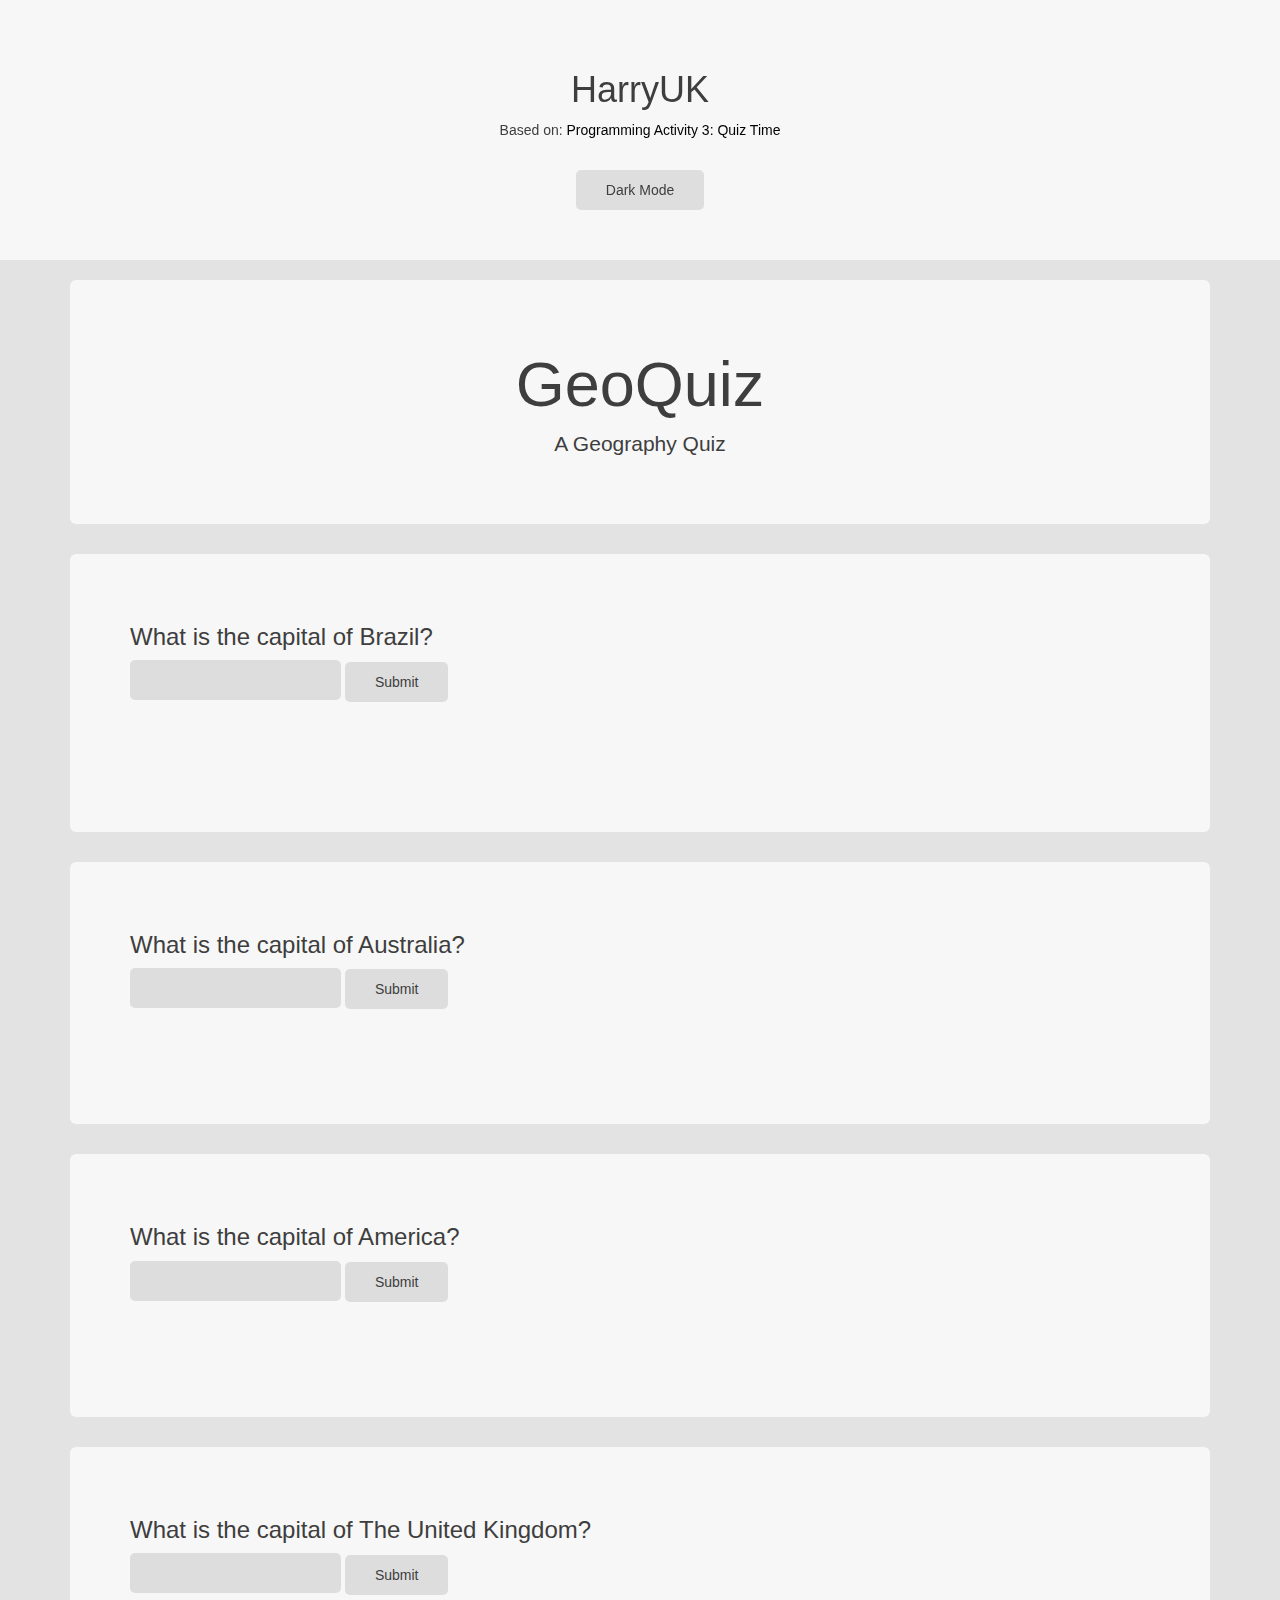
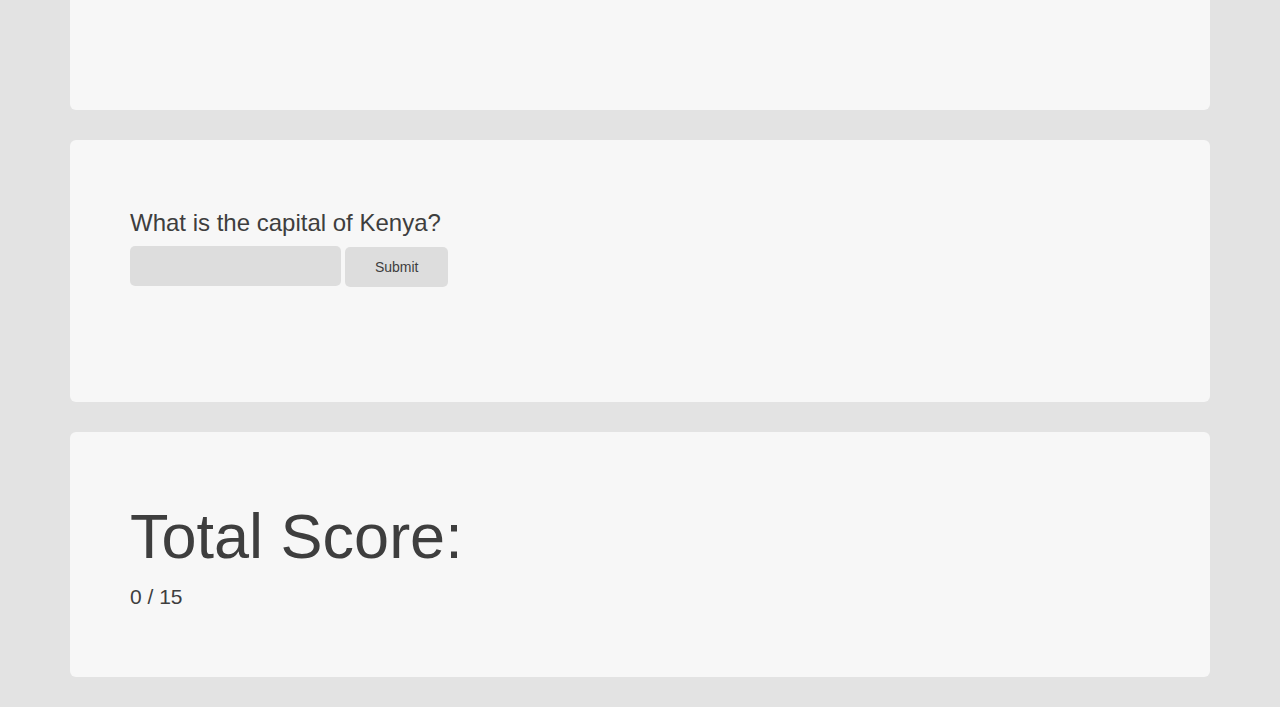
<file: index.html>
<!DOCTYPE html>
<html>
<head>
	<title>GeoQuiz</title>
	<meta name="viewport" content="width=device-width">
	<link rel="icon" href="src/icon.png">
	<link rel="stylesheet" href="src/bootstrap.min.css">
	<link rel="stylesheet" href="src/geo-light.css">
	<link rel="stylesheet" href="src/geo.css">
	<script src="src/scrollreveal.min.js"></script>
	<script src="src/jquery-3.2.1.min.js"></script>
	<script src="src/geo.js"></script>
<body onload="">
	<div class="navbar navbar-default text-center">
		<h1>HarryUK</h1>
		<p>Based on: <a href="https://www.cambridge.org/gcse-computing/programming-projects/quiz-time/">Programming Activity 3: Quiz Time</a></p><br>
		<a class="btn btn-default" href="dark-mode.html">Dark Mode</a>
	</div>
	<div class="container">
		<div class="jumbotron">
			<h1 class="text-center">GeoQuiz</h1>
			<p class="text-center">A Geography Quiz</p>
		</div>
		<div class="jumbotron">
			<form action="" id="form1" onsubmit="brazil();event.preventDefault();return false">
				<h3>What is the capital of Brazil?</h3>
				<input type="text" name="answer1" autocomplete="off" />
				<button class="btn btn-default" id="sumbit1">Submit</button>
				<p></p>
			</form>
			<p id="counter1"></p>
		</div>
		<div class="jumbotron">
			<form action="" id="form2" onsubmit="australia();event.preventDefault();return false">
				<h3>What is the capital of Australia?</h3>
				<input type="" name="answer2" autocomplete="off"/>
				<button class="btn btn-default" id="sumbit2">Submit</button>
			</form>
			<p id ="counter2"></p>
		</div>
		<div class="jumbotron">
			<form action="" id="form3" onsubmit="america();event.preventDefault();return false">
				<h3>What is the capital of America?</h3>
				<input type="" name="answer3" autocomplete="off"/>
				<button class="btn btn-default" id="sumbit3">Submit</button>
			</form>
			<p id ="counter3"></p>
		</div>
		<div class="jumbotron">
			<form action="" id="form4" onsubmit="unitedkingdom();event.preventDefault();return false">
				<h3>What is the capital of The United Kingdom?</h3>
				<input type="" name="answer4" autocomplete="off"/>
				<button class="btn btn-default" id="sumbit4">Submit</button>
			</form>
			<p id ="counter4"></p>
		</div>
		<div class="jumbotron">
			<form action="" id="form5" onsubmit="kenya();event.preventDefault();return false">
				<h3>What is the capital of Kenya?</h3>
				<input type="" name="answer5" autocomplete="off"/>
				<button class="btn btn-default" id="sumbit5">Submit</button>
			</form>
			<p id ="counter5"></p>
		</div> 
		<div id="end" class="jumbotron">
			<h1>Total Score:</h1>
			<p><span id="score">0</span> / 15</p>
		</div>
	</div>
</body>
</html>
</file>
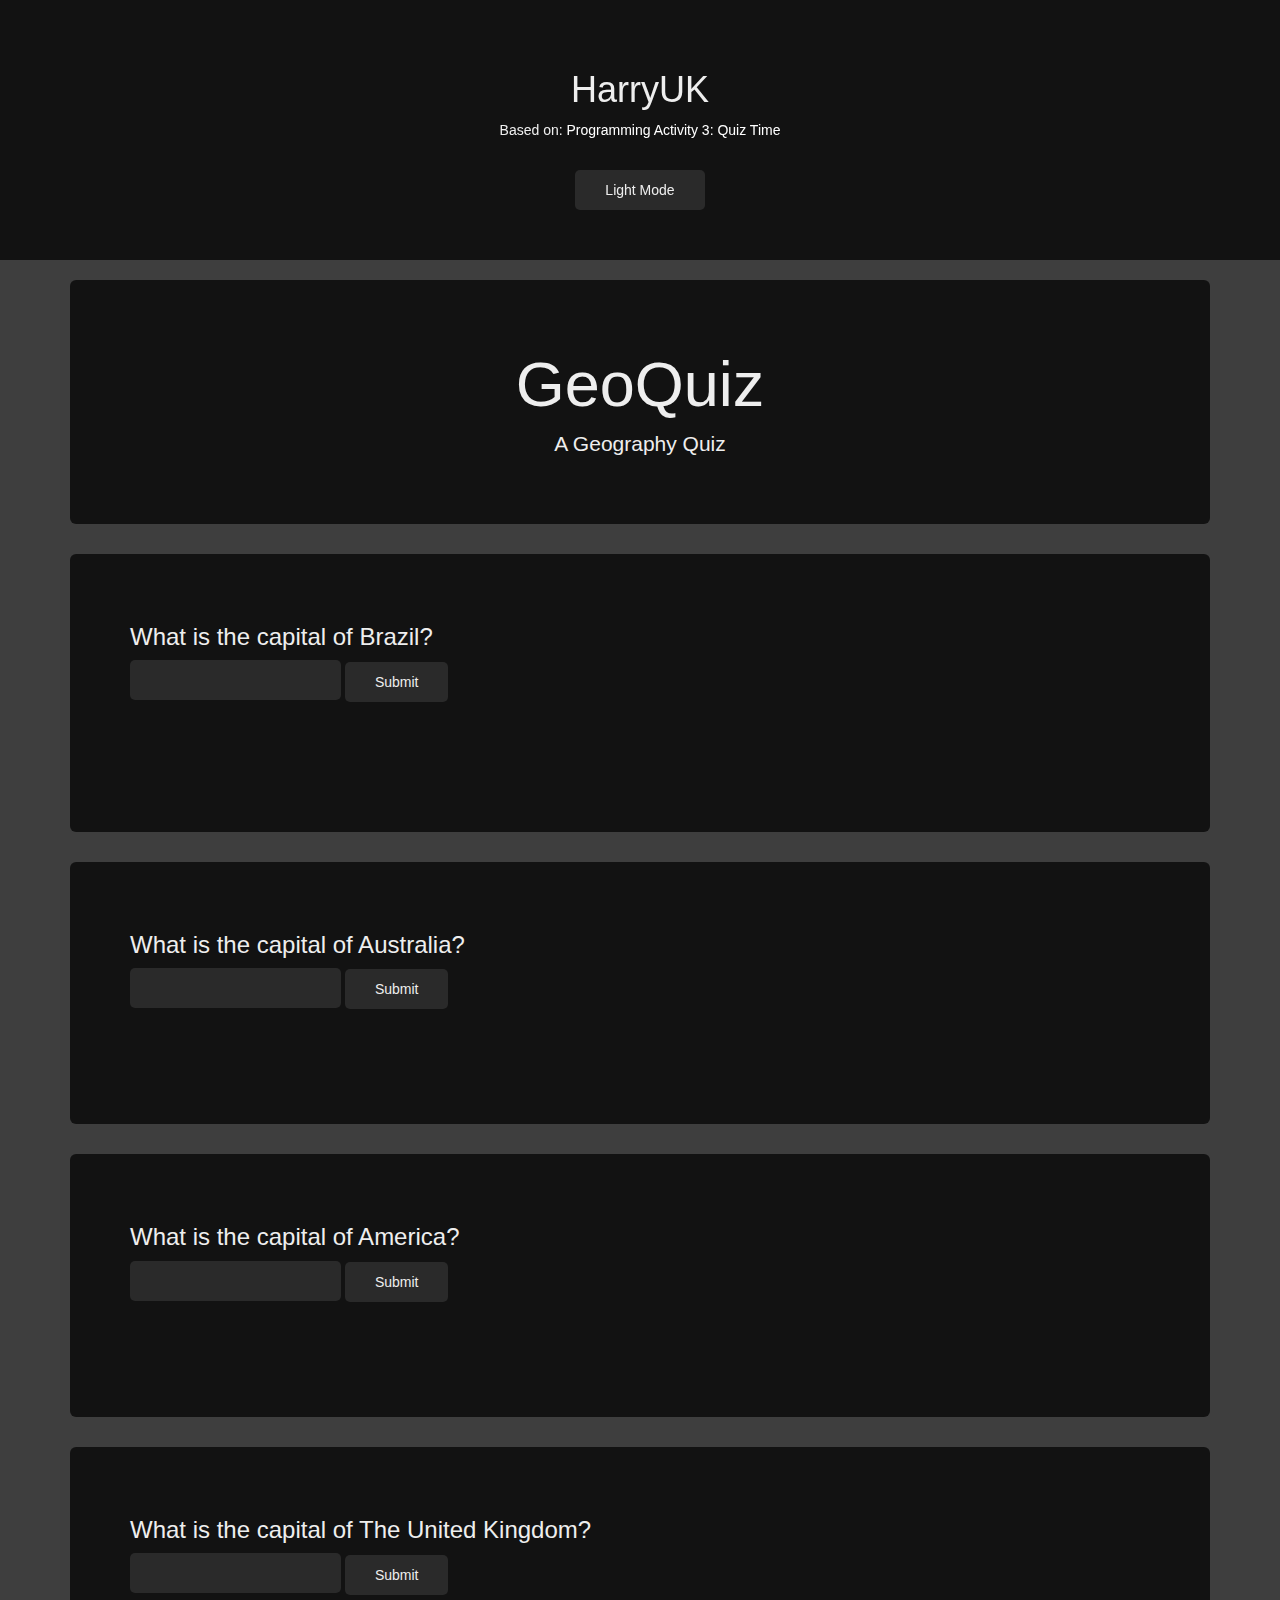
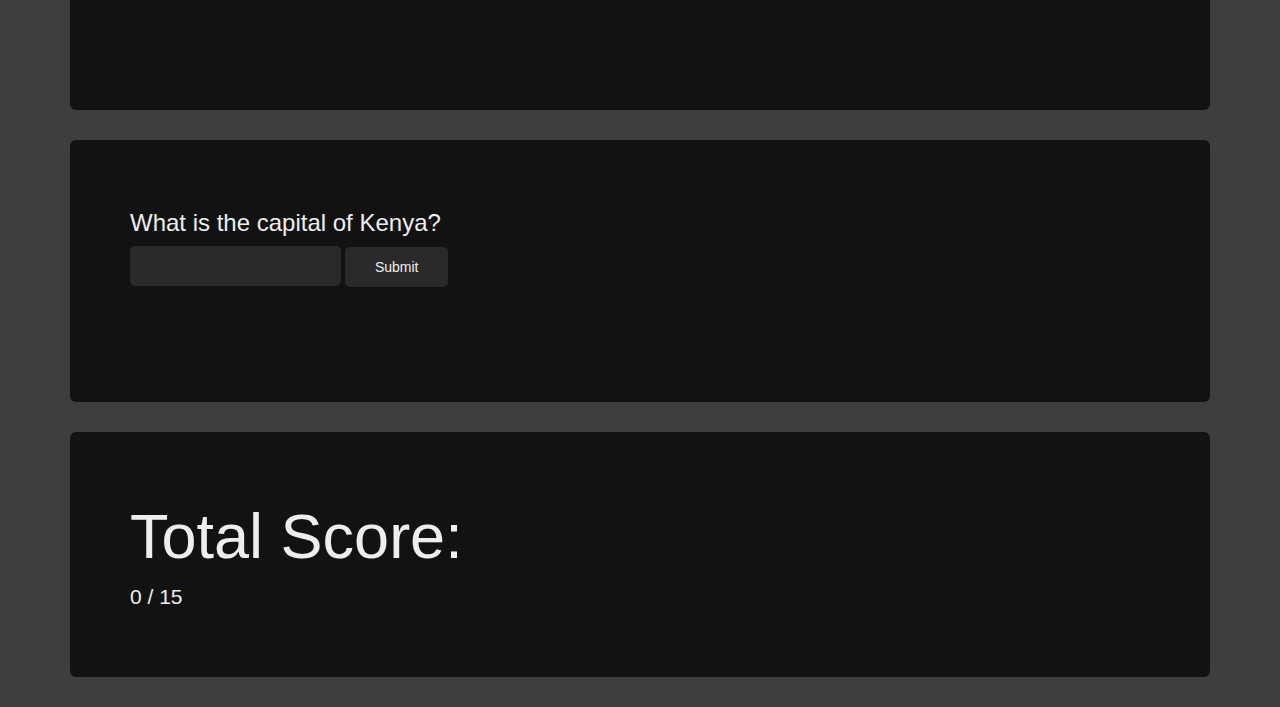
<file: dark-mode.html>
<!DOCTYPE html>
<html>
<head>
	<title>GeoQuiz</title>
	<meta name="viewport" content="width=device-width">
	<link rel="icon" href="src/icon.png">
	<link rel="stylesheet" href="src/bootstrap.min.css">
	<link rel="stylesheet" href="src/geo.css">
	<link rel="stylesheet" href="src/geo-dark.css">
	<script src="src/scrollreveal.min.js"></script>
	<script src="src/jquery-3.2.1.min.js"></script>
	<script src="src/geo.js"></script>
<body>
	<div class="navbar navbar-default text-center">
		<h1>HarryUK</h1>
		<p>Based on: <a href="https://www.cambridge.org/gcse-computing/programming-projects/quiz-time/">Programming Activity 3: Quiz Time</a></p><br>
		<a class="btn btn-default" href="index.html">Light Mode</a>
	</div>
	<div class="container">
		<div class="jumbotron">
			<h1 class="text-center">GeoQuiz</h1>
			<p class="text-center">A Geography Quiz</p>
		</div>
		<div class="jumbotron">
			<form action="" id="form1" onsubmit="brazil();event.preventDefault();return false">
				<h3>What is the capital of Brazil?</h3>
				<input type="text" name="answer1" autocomplete="off" />
				<button class="btn btn-default" id="sumbit1">Submit</button>
				<p></p>
			</form>
			<p id="counter1"></p>
		</div>
		<div class="jumbotron">
			<form action="" id="form2" onsubmit="australia();event.preventDefault();return false">
				<h3>What is the capital of Australia?</h3>
				<input type="" name="answer2" autocomplete="off"/>
				<button class="btn btn-default" id="sumbit2">Submit</button>
			</form>
			<p id ="counter2"></p>
		</div>
		<div class="jumbotron">
			<form action="" id="form3" onsubmit="america();event.preventDefault();return false">
				<h3>What is the capital of America?</h3>
				<input type="" name="answer3" autocomplete="off"/>
				<button class="btn btn-default" id="sumbit3">Submit</button>
			</form>
			<p id ="counter3"></p>
		</div>
		<div class="jumbotron">
			<form action="" id="form4" onsubmit="unitedkingdom();event.preventDefault();return false">
				<h3>What is the capital of The United Kingdom?</h3>
				<input type="" name="answer4" autocomplete="off"/>
				<button class="btn btn-default" id="sumbit4">Submit</button>
			</form>
			<p id ="counter4"></p>
		</div>
		<div class="jumbotron">
			<form action="" id="form5" onsubmit="kenya();event.preventDefault();return false">
				<h3>What is the capital of Kenya?</h3>
				<input type="" name="answer5" autocomplete="off"/>
				<button class="btn btn-default" id="sumbit5">Submit</button>
			</form>
			<p id ="counter5">	</p>
		</div> 
		<div id="end" class="jumbotron">
			<h1>Total Score:</h1>
			<p><span id="score">0</span> / 15</p>
		</div>
	</div>
</body>
</html>
</file>
<file: src/geo-light.css>
body {background-color: #e3e3e3}
.navbar-default {background-color: rgba(255,255,255,0.7);color:#3e3e3e}
.jumbotron {background-color: rgba(255,255,255,0.7);color:#3e3e3e}
input {background-color: rgba(0,0,0,0.1);color:#3e3e3e}
.btn-default {background-color: rgba(0,0,0,0.1);color:#3e3e3e}
.btn-default:hover, .btn-default:active, .btn-default:focus, .btn-default:visited {background-color: rgba(0,0,0,0.2) !important;color:#3e3e3e !important}
hr {border-color: rgba(0,0,0,.1) !important}
a, a:hover, a:active, a:focus, a:visited {color:black;text-decoration:none;}
</file>
<file: src/geo.css>
.navbar-default {
	border-width: 0px;
	border-radius: 0px;
	padding: 50px 0px 50px 0px;
	-webkit-backdrop-filter:blur(5px);
	backdrop-filter:blur(5px);
}
.jumbotron {
	padding: 50px 0px 50px 0px;
}
input {
	border-width: 0px;
	padding: 10px 15px 10px 15px;
	border-radius: 5px;
}
#counter1,
#counter2,
#counter3,
#counter4,
#counter5  {
	padding-top: 50px;
}
.btn-default {
	border-radius: 0px;
	border-width: 0px;
	padding:10px 30px 10px 30px;
	border-radius: 5px;
}
*:focus {
	outline: none !important;
	border:0px !important;
}
@keyframes fadeInAnim {
	0% {
		opacity: 0;
	}
	100% {
		opacity: 1;
	}
}
@-webkit-keyframes fadeInAnim {
	0% {
		opacity: 0;
	}
	100% {
		opacity: 1;
	}
}
.fadeInCSS {
	-webkit-animation: fadeInAnim 3s ease;
	animation: fadeInAnim 3s ease;
}
@keyframes fadeOutAnim {
	0% {
		opacity: 1;
	}
	100% {
		opacity: 0;
	}
}
@-webkit-keyframes fadeOutAnim {
	0% {
		opacity: 1;
	}
	100% {
		opacity: 0;
	}
}
.fadeOutCSS {
	-webkit-animation: fadeOutAnim 3s ease;
	animation: fadeOutAnim 3s ease;
}
</file>
<file: src/geo-dark.css>
body {background-color: #3e3e3e}
.navbar-default {background-color: rgba(0,0,0,0.7);color:#eee}
.jumbotron {background-color: rgba(0,0,0,0.7);color:#eee}
input {background-color: rgba(255,255,255,0.1);color:#eee}
.btn-default {background-color: rgba(255,255,255,0.1);color:#eee}
.btn-default:hover, .btn-default:active, .btn-default:focus, .btn-default:visited {background-color: rgba(255,255,255,0.05) !important;color:#eee !important}
a, a:hover, a:active, a:focus, a:visited {color:white;text-decoration:none;}
hr {border-color: rgba(255,255,255,.1) !important}
</file>
